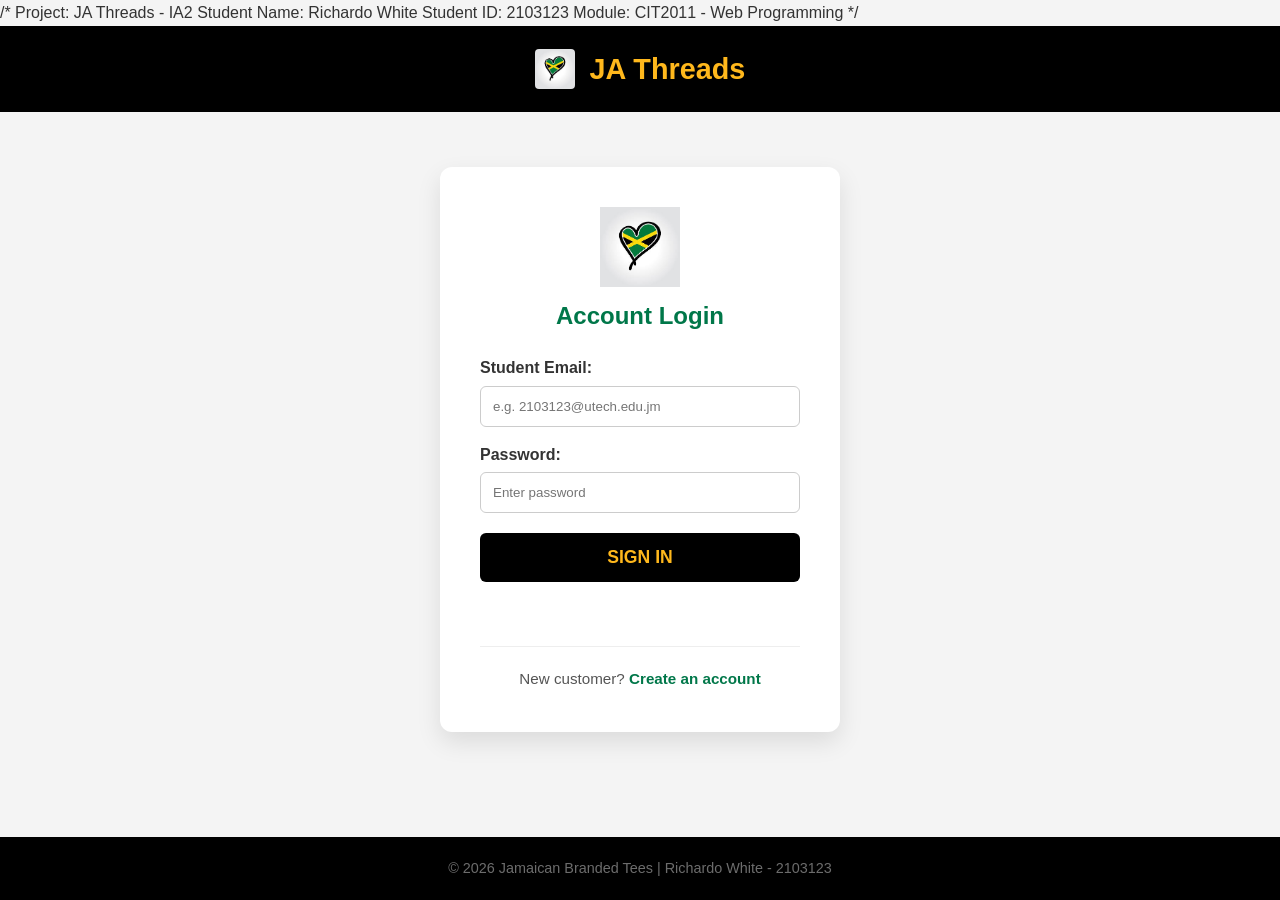
<file: index.html>
/* Project: JA Threads - IA2 
    Student Name: Richardo White 
    Student ID: 2103123 
    Module: CIT2011 - Web Programming
*/


<!DOCTYPE html>
<html lang="en">
<head>
    <meta charset="UTF-8">
    <meta name="viewport" content="width=device-width, initial-scale=1.0">
    <title>Login | JA Threads</title>
    <link rel="stylesheet" href="style.css">
</head>
<body style="background-color: #f4f4f4; margin: 0; font-family: 'Segoe UI', Arial, sans-serif; display: flex; flex-direction: column; min-height: 100vh;">

    <nav style="background: #000; padding: 20px; color: #ffb81c; text-align: center; display: flex; align-items: center; justify-content: center; gap: 15px;">
        <img src="Assets/jamaican_logo.jpg" alt="Logo" style="height: 40px; border-radius: 4px;">
        <span style="font-weight: bold; font-size: 1.8rem;">JA Threads</span>
    </nav>

    <main style="flex: 1; display: flex; align-items: center; justify-content: center; padding: 20px;">
        <div style="max-width: 400px; width: 100%; background: white; padding: 40px; border-radius: 12px; box-shadow: 0 10px 25px rgba(0,0,0,0.1);">
            
            <div style="text-align: center; margin-bottom: 20px;">
                <img src="Assets/jamaican_logo.jpg" alt="JA Threads Logo" style="width: 80px; height: auto; margin-bottom: 10px;">
                <h2 style="color: #007749; margin: 0;">Account Login</h2>
            </div>
            
            <form id="loginForm">
                <div style="margin-bottom: 15px;">
                    <label for="loginEmail" style="display: block; margin-bottom: 5px; font-weight: bold;">Student Email:</label>
                    <input type="email" id="loginEmail" placeholder="e.g. 2103123@utech.edu.jm" required 
                           style="width: 100%; padding: 12px; border: 1px solid #ccc; border-radius: 6px; box-sizing: border-box;">
                </div>

                <div style="margin-bottom: 20px;">
                    <label for="loginPassword" style="display: block; margin-bottom: 5px; font-weight: bold;">Password:</label>
                    <input type="password" id="loginPassword" placeholder="Enter password" required 
                           style="width: 100%; padding: 12px; border: 1px solid #ccc; border-radius: 6px; box-sizing: border-box;">
                </div>

                <button type="submit" style="width: 100%; background-color: #000; color: #ffb81c; padding: 14px; border: none; cursor: pointer; font-weight: bold; border-radius: 6px; font-size: 1.1rem; transition: 0.3s;">
                    SIGN IN
                </button>
            </form>
            
            <p id="loginFeedback" style="text-align: center; margin-top: 20px; font-weight: bold; min-height: 24px; font-size: 0.9rem;"></p>
            
            <div style="text-align: center; margin-top: 20px; border-top: 1px solid #eee; padding-top: 20px;">
                <p style="font-size: 0.95rem; color: #555;">
                    New customer? <a href="codes/registration.html" style="color: #007749; font-weight: bold; text-decoration: none;">Create an account</a>
                </p>
            </div>
        </div>
    </main>

    <footer style="text-align: center; padding: 20px; color: #888; font-size: 0.9rem;">
        <p>&copy; 2026 Jamaican Branded Tees | Richardo White - 2103123</p>
    </footer>

    <script src="script.js"></script>
</body>
</html>
</file>
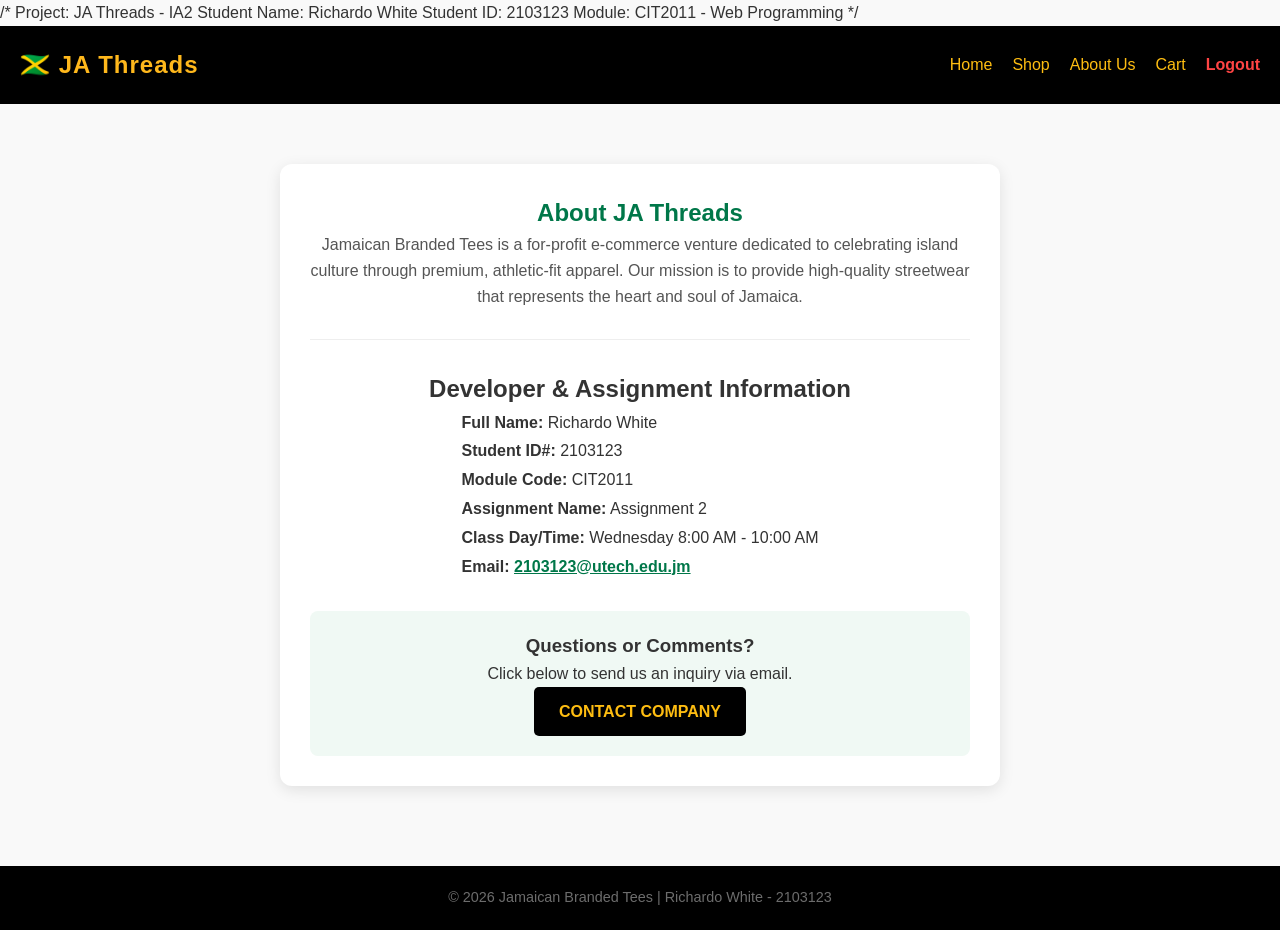
<file: codes/about.html>
/* Project: JA Threads - IA2 
    Student Name: Richardo White 
    Student ID: 2103123 
    Module: CIT2011 - Web Programming
*/

<!DOCTYPE html>
<html lang="en">
<head>
    <meta charset="UTF-8">
    <meta name="viewport" content="width=device-width, initial-scale=1.0">
    <title>About Us | JA Threads</title>
    <link rel="stylesheet" href="../style.css">
</head>
<body style="margin: 0; font-family: Arial, sans-serif; background-color: #f9f9f9;">

    <nav style="background: #000; padding: 20px; display: flex; justify-content: space-between; align-items: center; color: #febd11;">
        <div class="logo" style="font-size: 1.5rem; font-weight: bold;">🇯🇲 JA Threads</div>
        <ul style="list-style: none; display: flex; margin: 0; padding: 0;">
            <li style="margin-left: 20px;"><a href="home.html" style="color: #febd11; text-decoration: none;">Home</a></li>
            <li style="margin-left: 20px;"><a href="products.html" style="color: #febd11; text-decoration: none;">Shop</a></li>
            <li style="margin-left: 20px;"><a href="about.html" style="color: #febd11; text-decoration: none;">About Us</a></li>
            <li style="margin-left: 20px;"><a href="cart.html" style="color: #febd11; text-decoration: none;">Cart</a></li>
            <li style="margin-left: 20px;"><a href="../index.html" style="color: #ff4444; text-decoration: none; font-weight: bold;" onclick="clearCart()">Logout</a></li>
        </ul>
    </nav>

    <main style="padding: 40px; text-align: center; max-width: 800px; margin: auto;">
        
        <section style="background: white; padding: 30px; border-radius: 12px; margin-top: 20px; box-shadow: 0 4px 15px rgba(0,0,0,0.1);">
            <h1 style="color: #007749;">About JA Threads</h1>
            <p style="line-height: 1.6; color: #555;">
                Jamaican Branded Tees is a for-profit e-commerce venture dedicated to celebrating island culture through premium, athletic-fit apparel. Our mission is to provide high-quality streetwear that represents the heart and soul of Jamaica.
            </p>
            
            <hr style="margin: 30px 0; border: 0; border-top: 1px solid #eee;">

            <h2 style="color: #333;">Developer & Assignment Information</h2>
            <div style="text-align: left; display: inline-block; line-height: 1.8;">
                <p><strong>Full Name:</strong> Richardo White</p>
                <p><strong>Student ID#:</strong> 2103123</p>
                <p><strong>Module Code:</strong> CIT2011</p>
                <p><strong>Assignment Name:</strong> Assignment 2</p>
                <p><strong>Class Day/Time:</strong> Wednesday 8:00 AM - 10:00 AM</p>
                <p><strong>Email:</strong> <a href="mailto:2103123@utech.edu.jm" style="color: #007749; font-weight: bold;">2103123@utech.edu.jm</a></p>
            </div>

            <div style="margin-top: 30px; padding: 20px; background: #f0f9f4; border-radius: 8px;">
                <h3 style="margin-top: 0;">Questions or Comments?</h3>
                <p>Click below to send us an inquiry via email.</p>
                <a href="mailto:2103123@utech.edu.jm?subject=JA%20Threads%20Inquiry" 
                   style="display: inline-block; background: #000; color: #febd11; padding: 12px 25px; text-decoration: none; font-weight: bold; border-radius: 5px;">
                   CONTACT COMPANY
                </a>
            </div>
        </section>
    </main>

    <footer style="background: #000; color: #888; text-align: center; padding: 20px; margin-top: 40px;">
        <p>&copy; 2026 Jamaican Branded Tees | Richardo White - 2103123</p>
    </footer>

    <script src="../script.js"></script>
</body>
</html>
</file>
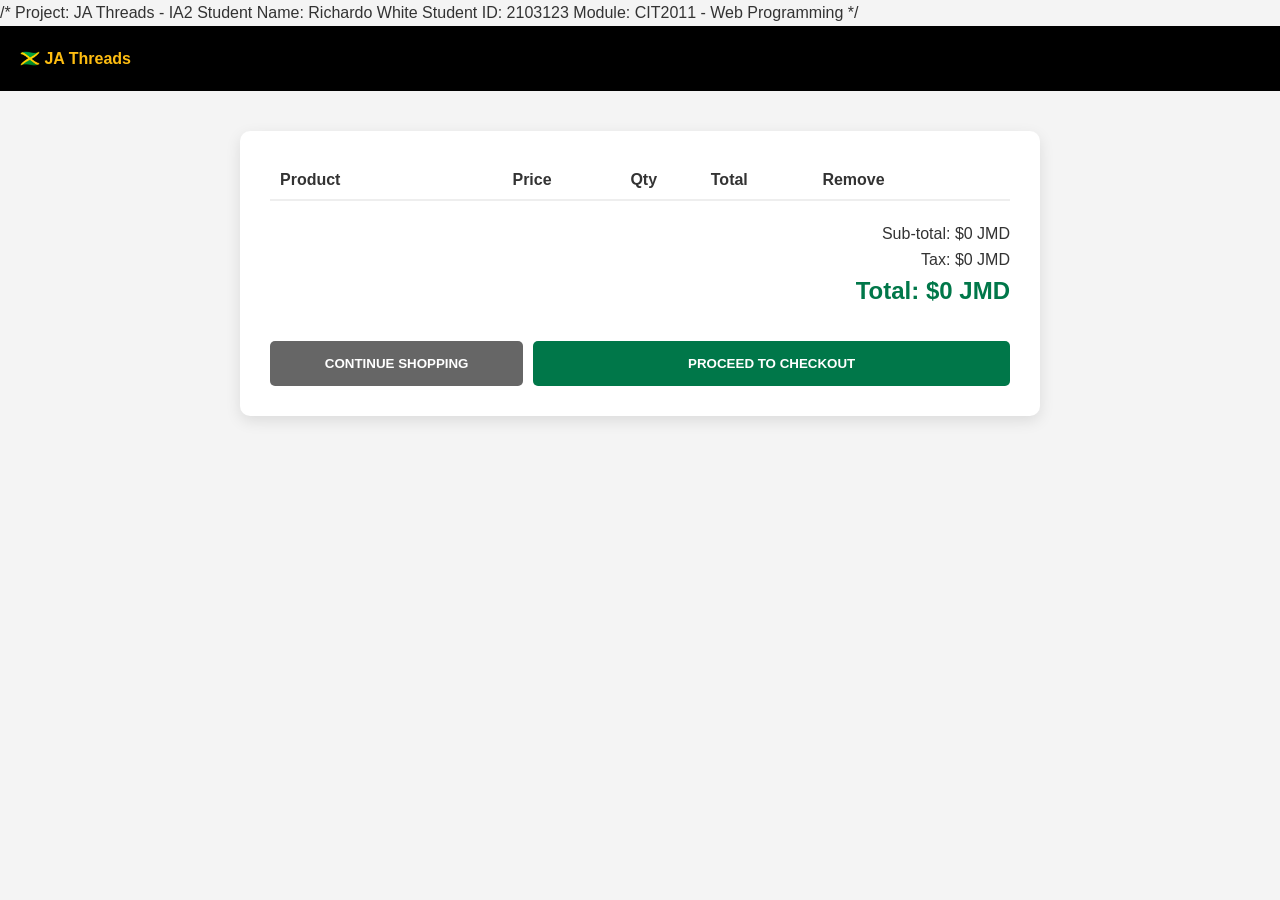
<file: codes/cart.html>
/* Project: JA Threads - IA2 
    Student Name: Richardo White 
    Student ID: 2103123 
    Module: CIT2011 - Web Programming
*/

<!DOCTYPE html>
<html lang="en">
<head>
    <meta charset="UTF-8">
    <title>My Cart | JA Threads</title>
    <link rel="stylesheet" href="../style.css">
</head>
<body style="background:#f4f4f4; font-family:Arial; margin:0;">

    <nav style="background:#000; padding:20px; color:#febd11; text-align:center; font-weight:bold;">🇯🇲 JA Threads</nav>

    <main style="max-width:800px; margin:40px auto; background:white; padding:30px; border-radius:10px; box-shadow:0 5px 15px rgba(0,0,0,0.1);">
        <table style="width:100%; border-collapse:collapse;">
            <thead>
                <tr style="border-bottom:2px solid #eee; text-align:left;">
                    <th style="padding:10px;">Product</th>
                    <th>Price</th>
                    <th>Qty</th>
                    <th>Total</th>
                    <th>Remove</th>
                </tr>
            </thead>
            <tbody id="cart-items"></tbody>
        </table>

        <div style="margin-top:20px; text-align:right;">
            <p>Sub-total: <span id="sub-total">$0 JMD</span></p>
            <p>Tax: <span id="tax-amount">$0 JMD</span></p>
            <h2 style="color:#007749;">Total: <span id="final-total">$0 JMD</span></h2>
        </div>

        <div style="display:flex; gap:10px; margin-top:30px;">
            <button onclick="continueShopping()" style="flex:1; padding:15px; background:#666; color:white; border:none; border-radius:5px; cursor:pointer; font-weight:bold;">
                CONTINUE SHOPPING
            </button>
            <button onclick="goToCheckout()" style="flex:2; padding:15px; background:#007749; color:white; border:none; border-radius:5px; cursor:pointer; font-weight:bold;">
                PROCEED TO CHECKOUT
            </button>
        </div>
    </main>

    <script src="../script.js"></script>
</body>
</html>
</file>
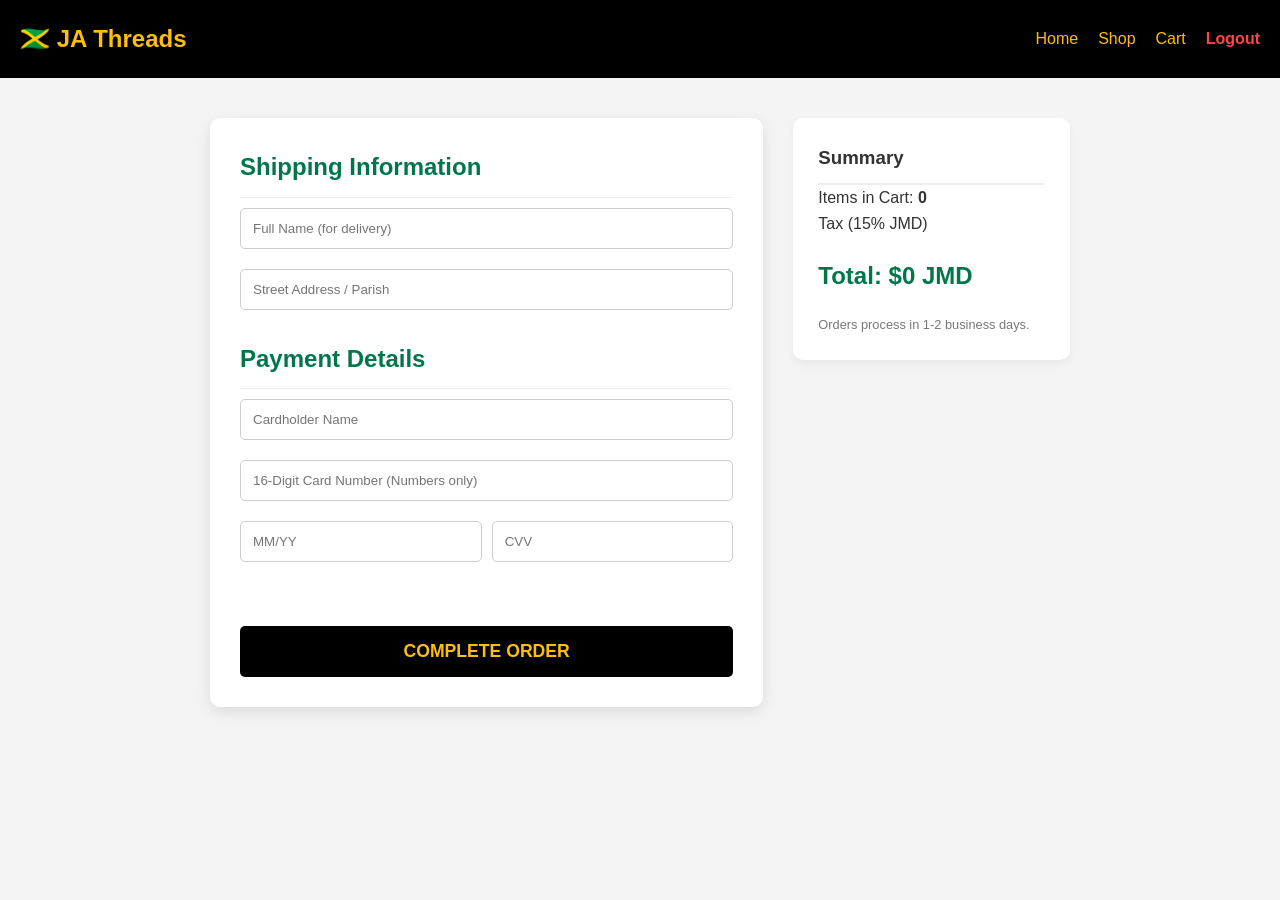
<file: codes/checkout.html>
<!DOCTYPE html>
<html lang="en">
<head>
    <meta charset="UTF-8">
    <title>Checkout | JA Threads</title>
    <link rel="stylesheet" href="../style.css">
</head>

<body style="background: #f4f4f4; margin: 0; font-family: Arial, sans-serif;">

    <nav style="background: #000; padding: 20px; display: flex; justify-content: space-between; align-items: center; color: #febd11;">
        <div style="font-size: 1.5rem; font-weight: bold;">🇯🇲 JA Threads</div>
        <ul style="list-style: none; display: flex; margin: 0; padding: 0;">
            <li style="margin-left: 20px;"><a href="home.html" style="color: #febd11; text-decoration: none;">Home</a></li>
            <li style="margin-left: 20px;"><a href="products.html" style="color: #febd11; text-decoration: none;">Shop</a></li>
            <li style="margin-left: 20px;"><a href="cart.html" style="color: #febd11; text-decoration: none;">Cart</a></li>
            <li style="margin-left: 20px;"><a href="../index.html" onclick="clearCart()" style="color: #ff4444; text-decoration: none; font-weight: bold;">Logout</a></li>
        </ul>
    </nav>

    <main style="max-width: 900px; margin: 40px auto; padding: 0 20px; display: grid; grid-template-columns: 2fr 1fr; gap: 30px;">
        
        <div style="background: white; padding: 30px; border-radius: 10px; box-shadow: 0 5px 15px rgba(0,0,0,0.1);">
            <form id="checkout-form">
                <h2 style="color: #007749; margin-top: 0; border-bottom: 1px solid #eee; padding-bottom: 10px;">Shipping Information</h2>
                <input type="text" id="shippingName" placeholder="Full Name (for delivery)" required style="width: 100%; padding: 12px; margin: 10px 0; border: 1px solid #ccc; border-radius: 5px; box-sizing: border-box;">
                <input type="text" id="shippingAddress" placeholder="Street Address / Parish" required style="width: 100%; padding: 12px; margin: 10px 0; border: 1px solid #ccc; border-radius: 5px; box-sizing: border-box;">

                <h2 style="color: #007749; margin-top: 20px; border-bottom: 1px solid #eee; padding-bottom: 10px;">Payment Details</h2>
                <input type="text" placeholder="Cardholder Name" required style="width: 100%; padding: 12px; margin: 10px 0; border: 1px solid #ccc; border-radius: 5px; box-sizing: border-box;">
                
                <input type="text" id="cardNumber" placeholder="16-Digit Card Number (Numbers only)" required style="width: 100%; padding: 12px; margin: 10px 0; border: 1px solid #ccc; border-radius: 5px; box-sizing: border-box;">
                
                <div style="display: flex; gap: 10px;">
                    <input type="text" placeholder="MM/YY" required style="width: 50%; padding: 12px; margin: 10px 0; border: 1px solid #ccc; border-radius: 5px; box-sizing: border-box;">
                    <input type="text" placeholder="CVV" required style="width: 50%; padding: 12px; margin: 10px 0; border: 1px solid #ccc; border-radius: 5px; box-sizing: border-box;">
                </div>
                
                <p id="checkoutFeedback" style="text-align: center; margin-top: 15px; font-weight: bold; min-height: 24px;"></p>

                <button type="submit" style="width: 100%; background: #000; color: #febd11; padding: 15px; border: none; cursor: pointer; font-weight: bold; border-radius: 5px; margin-top: 15px; font-size: 1.1rem;">COMPLETE ORDER</button>
            </form>
        </div>

        <div style="background: #fff; padding: 25px; border-radius: 10px; box-shadow: 0 4px 10px rgba(0,0,0,0.05); align-self: start;">
            <h3 style="margin-top: 0; border-bottom: 2px solid #eee; padding-bottom: 10px;">Summary</h3>
            <p>Items in Cart: <strong id="summary-qty">0</strong></p>
            <p>Tax (15% JMD)</p>
            <h2 style="color: #007749; margin: 20px 0;">Total: <span id="summary-total">$0 JMD</span></h2>
            <p style="font-size: 0.8rem; color: #777;">Orders process in 1-2 business days.</p>
        </div>

    </main>

    <script src="../script.js"></script>
</body>
</html>
</file>
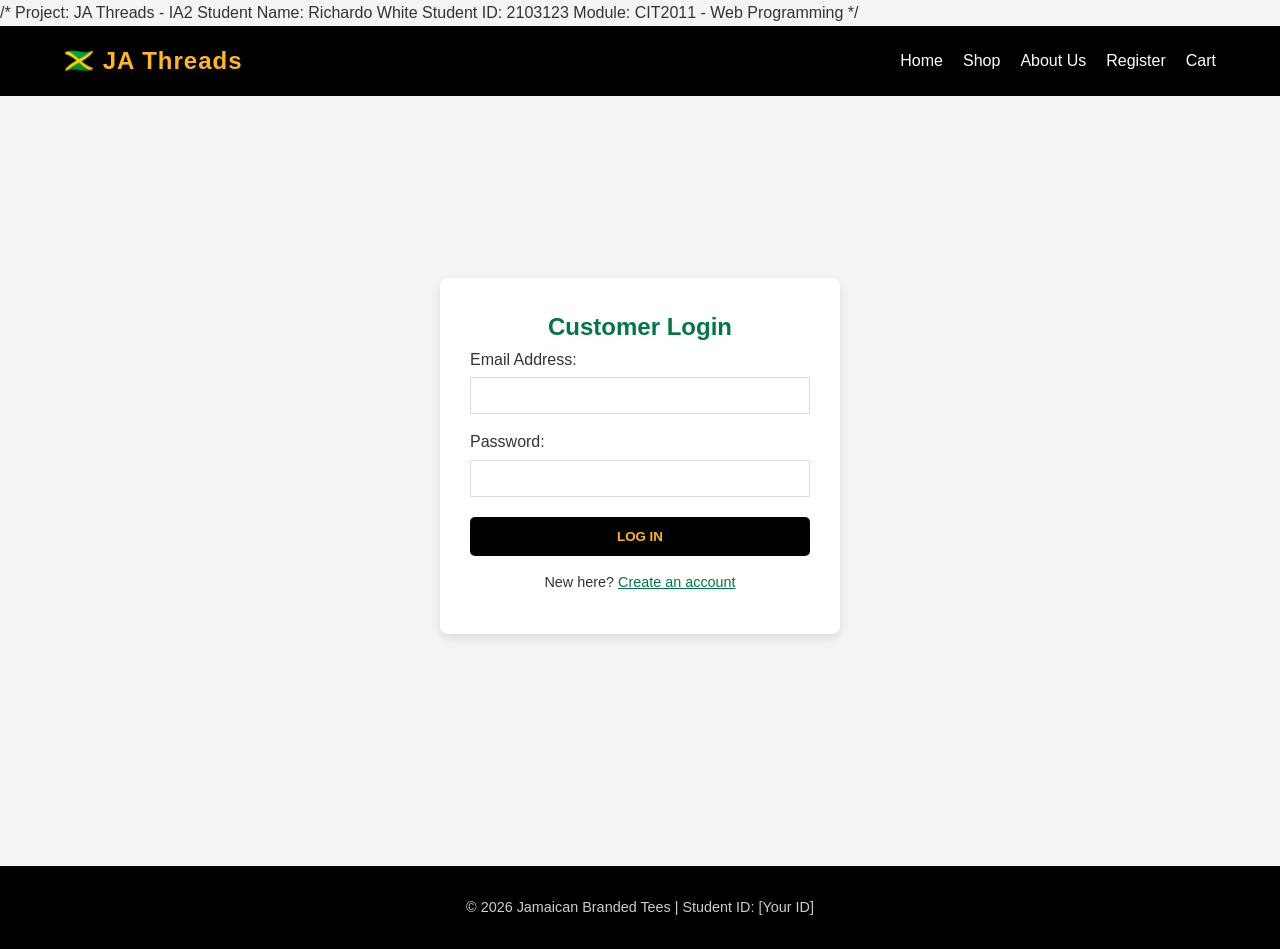
<file: codes/login.html>
/* Project: JA Threads - IA2 
    Student Name: Richardo White 
    Student ID: 2103123 
    Module: CIT2011 - Web Programming
*/


<!DOCTYPE html>
<html lang="en">
<head>
    <meta charset="UTF-8">
    <meta name="viewport" content="width=device-width, initial-scale=1.0">
    <title>Login | JA Threads</title>
    <link rel="stylesheet" href="../style.css">
</head>
<body>
    <nav>
    <div class="logo">🇯🇲 JA Threads</div>
    <ul>
        <li><a href="../index.html">Home</a></li>
        <li><a href="products.html">Shop</a></li>
        <li><a href="about.html">About Us</a></li>
        <li><a href="registration.html">Register</a></li>
        <li><a href="cart.html">Cart</a></li>
    </ul>
</nav>

<link rel="stylesheet" href="../style.css">
<script src="../script.js"></script>

    <main style="display: flex; justify-content: center; align-items: center; min-height: 80vh;">
        <div style="background: white; padding: 30px; border-radius: 8px; box-shadow: 0 4px 10px rgba(0,0,0,0.1); width: 100%; max-width: 400px;">
            <h2 style="text-align: center; color: var(--primary-green);">Customer Login</h2>
            
            <form id="loginForm">
                <div style="margin-bottom: 15px;">
                    <label for="loginEmail">Email Address:</label>
                    <input type="email" id="loginEmail" required style="width: 100%; padding: 10px; margin-top: 5px; border: 1px solid #ddd;">
                </div>

                <div style="margin-bottom: 20px;">
                    <label for="loginPass">Password:</label>
                    <input type="password" id="loginPass" required style="width: 100%; padding: 10px; margin-top: 5px; border: 1px solid #ddd;">
                </div>

                <button type="submit" style="width: 100%; background: var(--primary-black); color: var(--primary-gold); padding: 12px; border: none; cursor: pointer; font-weight: bold;">
                    LOG IN
                </button>
            </form>

            <p style="text-align: center; margin-top: 15px; font-size: 0.9rem;">
                New here? <a href="registration.html" style="color: var(--primary-green);">Create an account</a>
            </p>
            
            <p id="loginFeedback" style="text-align: center; margin-top: 10px; font-weight: bold;"></p>
        </div>
    </main>

    <footer id="main-footer">
        <p>&copy; 2026 Jamaican Branded Tees | Student ID: [Your ID]</p>
    </footer>

    <script src="../script.js"></script>
</body>
</html>
</file>
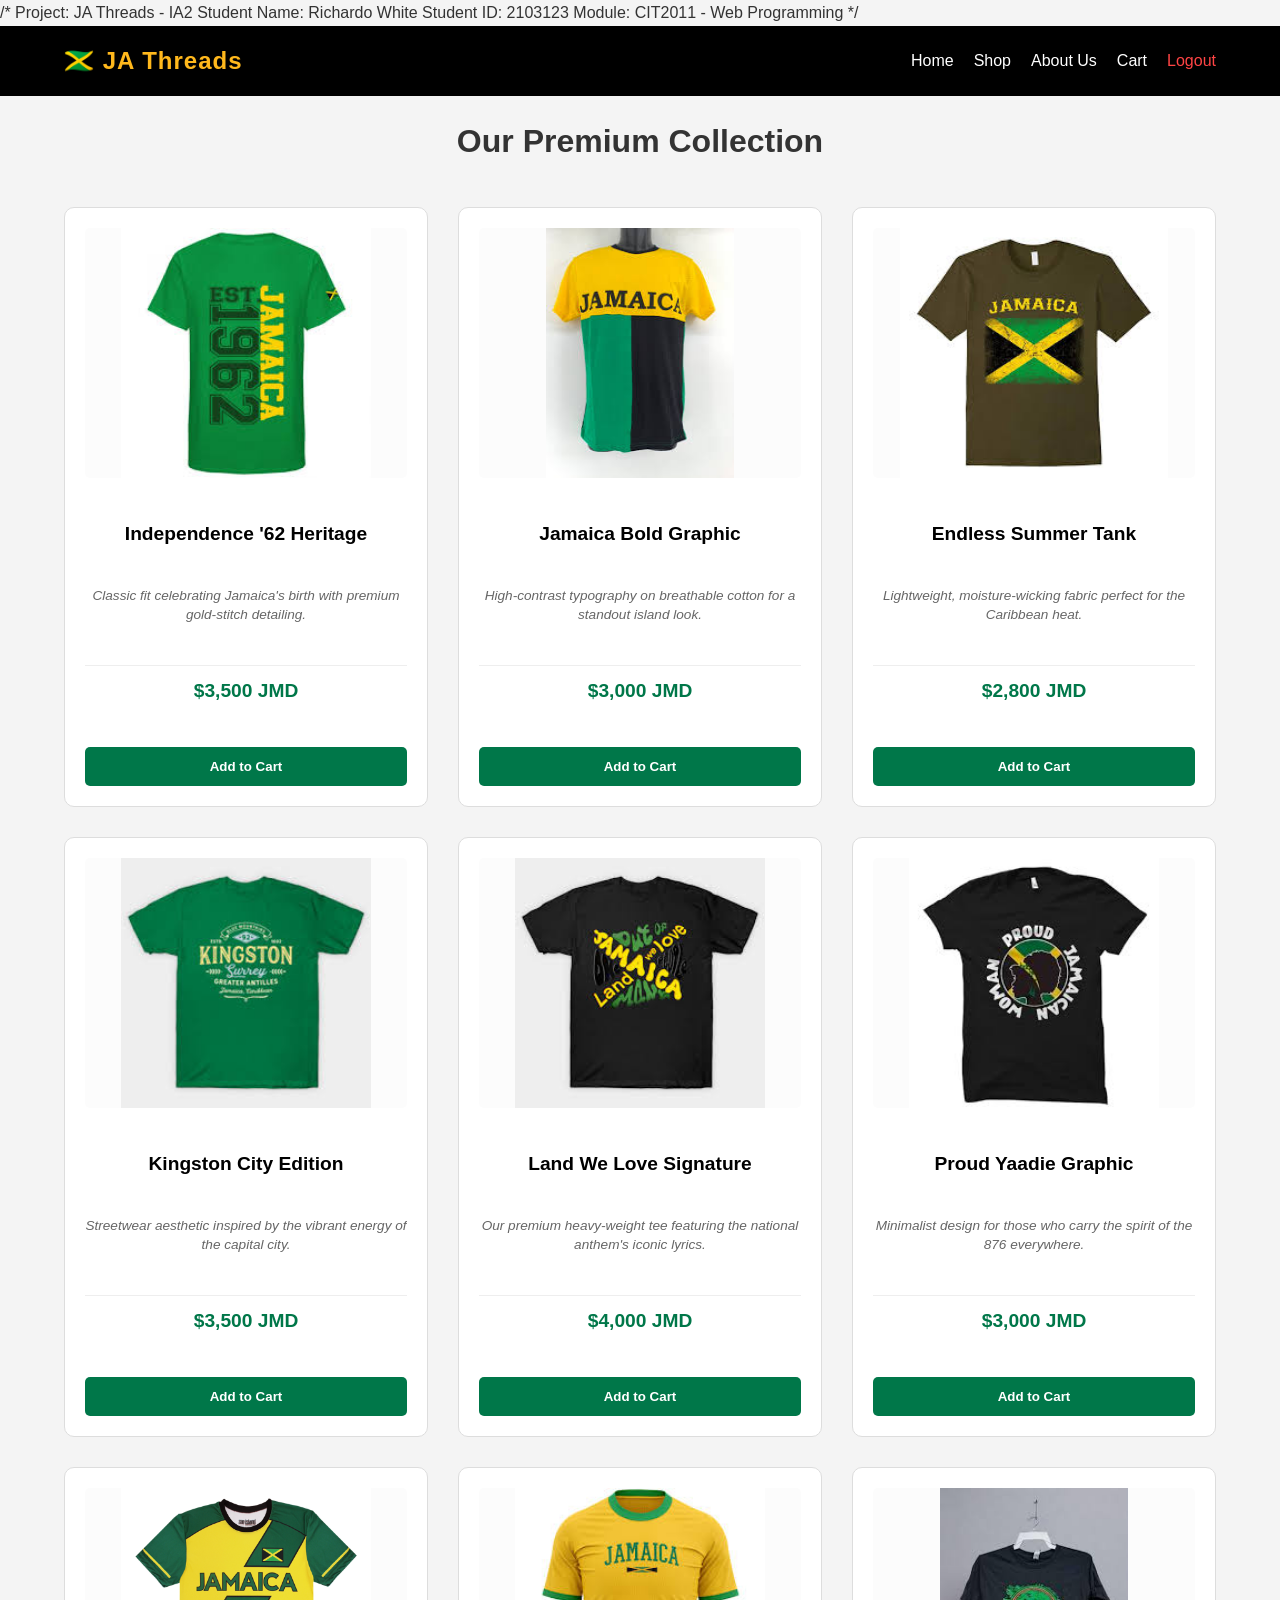
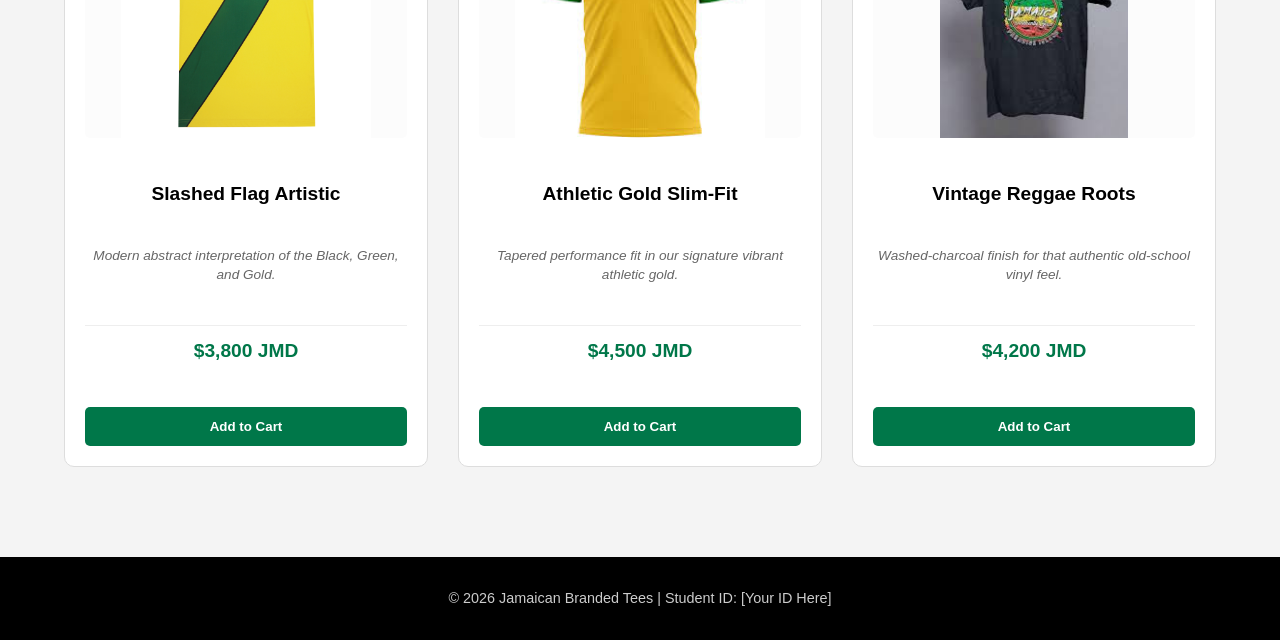
<file: codes/products.html>
/* Project: JA Threads - IA2 
    Student Name: Richardo White 
    Student ID: 2103123 
    Module: CIT2011 - Web Programming
*/


<!DOCTYPE html>
<html lang="en">
<head>
    <meta charset="UTF-8">
    <meta name="viewport" content="width=device-width, initial-scale=1.0">
    <title>Products | Jamaican Branded Tees</title>
    <link rel="stylesheet" href="../style.css">
</head>
<body>
    <nav>
    <div class="logo">🇯🇲 JA Threads</div>
    <ul>
    <li><a href="home.html">Home</a></li>
    <li><a href="products.html">Shop</a></li>
    <li><a href="about.html">About Us</a></li>
    <li><a href="cart.html">Cart</a></li>
    <li><a href="../index.html" style="color: #ff4444;" onclick="clearCart()">Logout</a></li>
</ul>
</nav>
<link rel="stylesheet" href="../style.css">
<script src="../script.js"></script>

    <main>
        <h1 style="text-align: center; margin-top: 20px;">Our Premium Collection</h1>
        
        <div id="product-grid" class="product-container"></div>
    </main>

    <footer id="main-footer">
        <p>&copy; 2026 Jamaican Branded Tees | Student ID: [Your ID Here]</p>
    </footer>

    <script src="../script.js"></script>
</body>
</html>
</file>
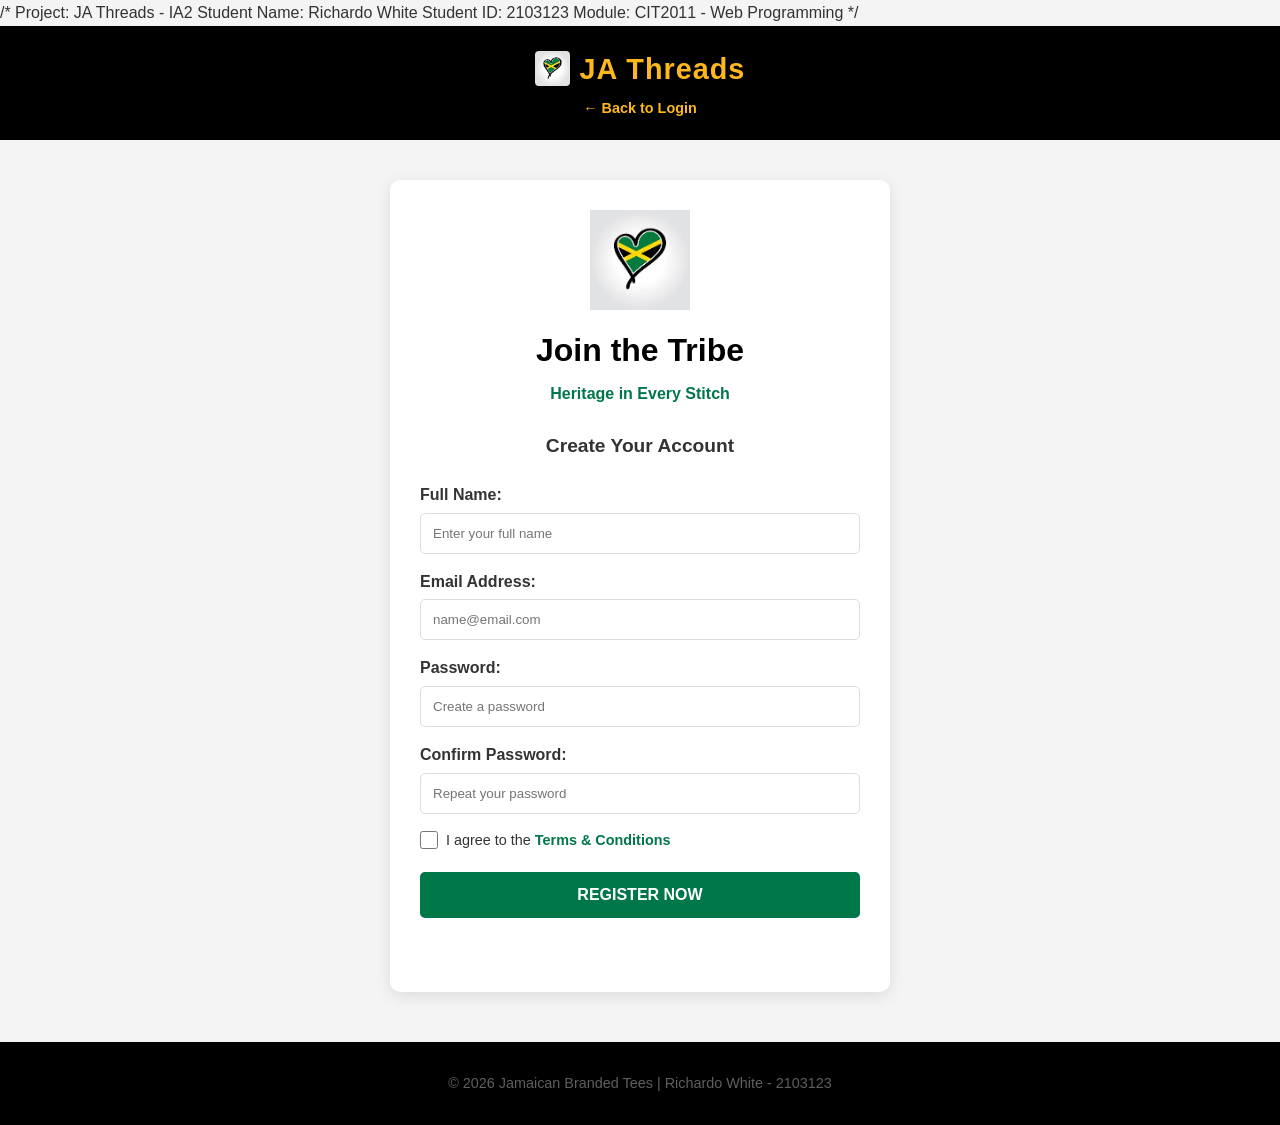
<file: codes/registration.html>
/* Project: JA Threads - IA2 
    Student Name: Richardo White 
    Student ID: 2103123 
    Module: CIT2011 - Web Programming
*/



<!DOCTYPE html>
<html lang="en">
<head>
    <meta charset="UTF-8">
    <meta name="viewport" content="width=device-width, initial-scale=1.0">
    <title>Register | JA Threads</title>
    <link rel="stylesheet" href="../style.css">
</head>
<body style="background-color: #f4f4f4; font-family: 'Segoe UI', Tahoma, Geneva, Verdana, sans-serif;">

    <nav style="background: #000; padding: 20px; color: #ffb81c; text-align: center; position: sticky; top: 0; z-index: 1000; display: flex; flex-direction: column; align-items: center; gap: 5px;">
        <div style="display: flex; align-items: center; gap: 10px;">
            <img src="../Assets/jamaican_logo.jpg" alt="Logo" style="height: 35px; border-radius: 4px;">
            <div class="logo" style="font-size: 1.8rem; font-weight: bold;">JA Threads</div>
        </div>
        <div>
            <a href="../index.html" style="color: #ffb81c; text-decoration: none; font-weight: bold; font-size: 0.9rem;">
                ← Back to Login
            </a>
        </div>
    </nav>

    <main style="max-width: 500px; margin: 40px auto; padding: 30px; background: white; border-radius: 10px; box-shadow: 0 4px 15px rgba(0,0,0,0.1);">
        
        <div style="text-align: center; margin-bottom: 25px;">
            <img src="../Assets/jamaican_logo.jpg" alt="Logo" style="width: 100px; height: auto; margin-bottom: 15px;">
            <h1 style="color: #000; margin: 0;">Join the Tribe</h1>
            <p style="color: #007749; font-weight: bold; margin-top: 5px;">Heritage in Every Stitch</p>
        </div>

        <h2 style="text-align: center; color: #333; margin-bottom: 20px; font-size: 1.2rem;">Create Your Account</h2>
        
        <form id="registrationForm">
            <div style="margin-bottom: 15px;">
                <label for="username" style="display: block; font-weight: 600; margin-bottom: 5px;">Full Name:</label>
                <input type="text" id="username" placeholder="Enter your full name" required style="width: 100%; padding: 12px; border: 1px solid #ddd; border-radius: 5px; box-sizing: border-box;">
            </div>

            <div style="margin-bottom: 15px;">
                <label for="email" style="display: block; font-weight: 600; margin-bottom: 5px;">Email Address:</label>
                <input type="email" id="email" placeholder="name@email.com" required style="width: 100%; padding: 12px; border: 1px solid #ddd; border-radius: 5px; box-sizing: border-box;">
            </div>

            <div style="margin-bottom: 15px;">
                <label for="password" style="display: block; font-weight: 600; margin-bottom: 5px;">Password:</label>
                <input type="password" id="password" placeholder="Create a password" required style="width: 100%; padding: 12px; border: 1px solid #ddd; border-radius: 5px; box-sizing: border-box;">
            </div>

            <div style="margin-bottom: 15px;">
                <label for="confirmPassword" style="display: block; font-weight: 600; margin-bottom: 5px;">Confirm Password:</label>
                <input type="password" id="confirmPassword" placeholder="Repeat your password" required style="width: 100%; padding: 12px; border: 1px solid #ddd; border-radius: 5px; box-sizing: border-box;">
            </div>

            <div style="margin-bottom: 20px; font-size: 0.9rem; display: flex; align-items: center; gap: 8px;">
                <input type="checkbox" id="terms" required style="width: 18px; height: 18px; cursor: pointer;">
                <label for="terms" style="cursor: pointer;">I agree to the <span style="color: #007749; font-weight: bold;">Terms & Conditions</span></label>
            </div>

            <button type="submit" style="width: 100%; background-color: #007749; color: white; padding: 14px; border: none; cursor: pointer; font-weight: bold; border-radius: 5px; font-size: 1rem; transition: 0.3s;">
                REGISTER NOW
            </button>
        </form>
        
        <p id="formFeedback" style="text-align: center; margin-top: 20px; font-weight: bold; min-height: 24px; font-size: 0.9rem;"></p>
    </main>

    <footer style="text-align: center; padding: 30px; color: #777; font-size: 0.85rem;">
        <p>&copy; 2026 Jamaican Branded Tees | Richardo White - 2103123</p>
    </footer>

    <script src="../script.js"></script>
</body>
</html>
</file>
<file: style.css>
/* IA2 Project: JA Threads 
   Author: Richardo White - 2103123
   Theme: Jamaican Heritage (Black, Green, Gold)
   Description: Main stylesheet for e-commerce functionality and responsive design.
*/

/* --- 1. Variables & Root --- */
:root {
    --primary-green: #007749;
    --primary-gold: #ffb81c;
    --primary-black: #000000;
    --light-grey: #f4f4f4;
    --white: #ffffff;
    --text-dark: #333333;
    --text-muted: #666666;
    --transition: 0.3s ease;
}

/* --- 2. Global Styles --- */
* {
    margin: 0;
    padding: 0;
    box-sizing: border-box;
    font-family: 'Segoe UI', Tahoma, Geneva, Verdana, sans-serif;
}

body {
    background-color: var(--light-grey);
    color: var(--text-dark);
    line-height: 1.6;
}

/* --- 3. Navigation --- */
nav {
    background-color: var(--primary-black);
    display: flex;
    justify-content: space-between;
    align-items: center;
    padding: 1rem 5%;
    position: sticky;
    top: 0;
    z-index: 1000;
}

.logo {
    color: var(--primary-gold);
    font-size: 1.5rem;
    font-weight: bold;
    letter-spacing: 1px;
}

nav ul {
    display: flex;
    list-style: none;
}

nav ul li {
    margin-left: 20px;
}

nav ul li a {
    color: var(--white);
    text-decoration: none;
    font-weight: 500;
    transition: var(--transition);
}

nav ul li a:hover {
    color: var(--primary-gold);
}

/* --- 4. Product Grid & Cards --- */
.product-container {
    display: grid;
    grid-template-columns: repeat(auto-fit, minmax(300px, 1fr));
    gap: 30px;
    padding: 40px 5%;
}

.product-card {
    background: var(--white);
    border: 1px solid #ddd;
    border-radius: 10px;
    padding: 20px;
    text-align: center;
    display: flex;
    flex-direction: column;
    justify-content: space-between; 
    height: 600px; /* Uniform height for grid alignment */
    transition: var(--transition);
}

.product-card:hover {
    transform: translateY(-5px);
    box-shadow: 0 10px 20px rgba(0,0,0,0.1);
}

.product-card img {
    width: 100%;
    height: 250px;
    object-fit: contain;
    background-color: #fcfcfc;
    margin-bottom: 15px;
    border-radius: 5px;
}

.product-card h3 {
    font-size: 1.2rem;
    color: var(--primary-black);
    margin-bottom: 10px;
}

/* Product Description Styling */
.product-desc {
    font-size: 0.85rem;
    color: var(--text-muted);
    font-style: italic;
    margin-bottom: 15px;
    line-height: 1.4;
    /* Limits text to 3 lines to maintain alignment */
    display: -webkit-box;
    -webkit-line-clamp: 3;
    -webkit-box-orient: vertical;  
    overflow: hidden;
}

.product-card .price {
    font-weight: bold;
    color: var(--primary-green);
    font-size: 1.2rem;
    margin-bottom: 15px;
    padding-top: 10px;
    border-top: 1px solid #eee;
}

/* --- 5. Buttons --- */
button {
    background-color: var(--primary-green);
    color: var(--white);
    border: none;
    padding: 12px;
    border-radius: 5px;
    font-weight: bold;
    cursor: pointer;
    transition: var(--transition);
}

button:hover {
    background-color: var(--primary-black);
    color: var(--primary-gold);
}

/* --- 6. Forms (Login/Registration) --- */
.form-container {
    max-width: 400px;
    margin: 60px auto;
    background: var(--white);
    padding: 40px;
    border-radius: 10px;
    box-shadow: 0 4px 15px rgba(0,0,0,0.1);
}

.form-container h2 {
    text-align: center;
    margin-bottom: 25px;
    color: var(--primary-black);
}

.form-container input {
    width: 100%;
    padding: 12px;
    margin-bottom: 20px;
    border: 1px solid #ccc;
    border-radius: 5px;
    outline: none;
}

.form-container input:focus {
    border-color: var(--primary-green);
}

/* --- 7. Footer --- */
footer {
    background-color: var(--primary-black);
    color: var(--white);
    text-align: center;
    padding: 30px 5%;
    margin-top: 50px;
}

footer p {
    font-size: 0.9rem;
    opacity: 0.8;
}

/* --- 8. Responsive Design --- */
@media (max-width: 768px) {
    nav {
        flex-direction: column;
        padding: 1rem;
    }

    nav ul {
        margin-top: 15px;
    }

    nav ul li {
        margin: 0 10px;
    }

    .product-container {
        grid-template-columns: 1fr;
        padding: 20px;
    }
    
    .product-card {
        height: auto; /* Allow height to adjust on mobile */
        min-height: 500px;
    }
}
</file>
